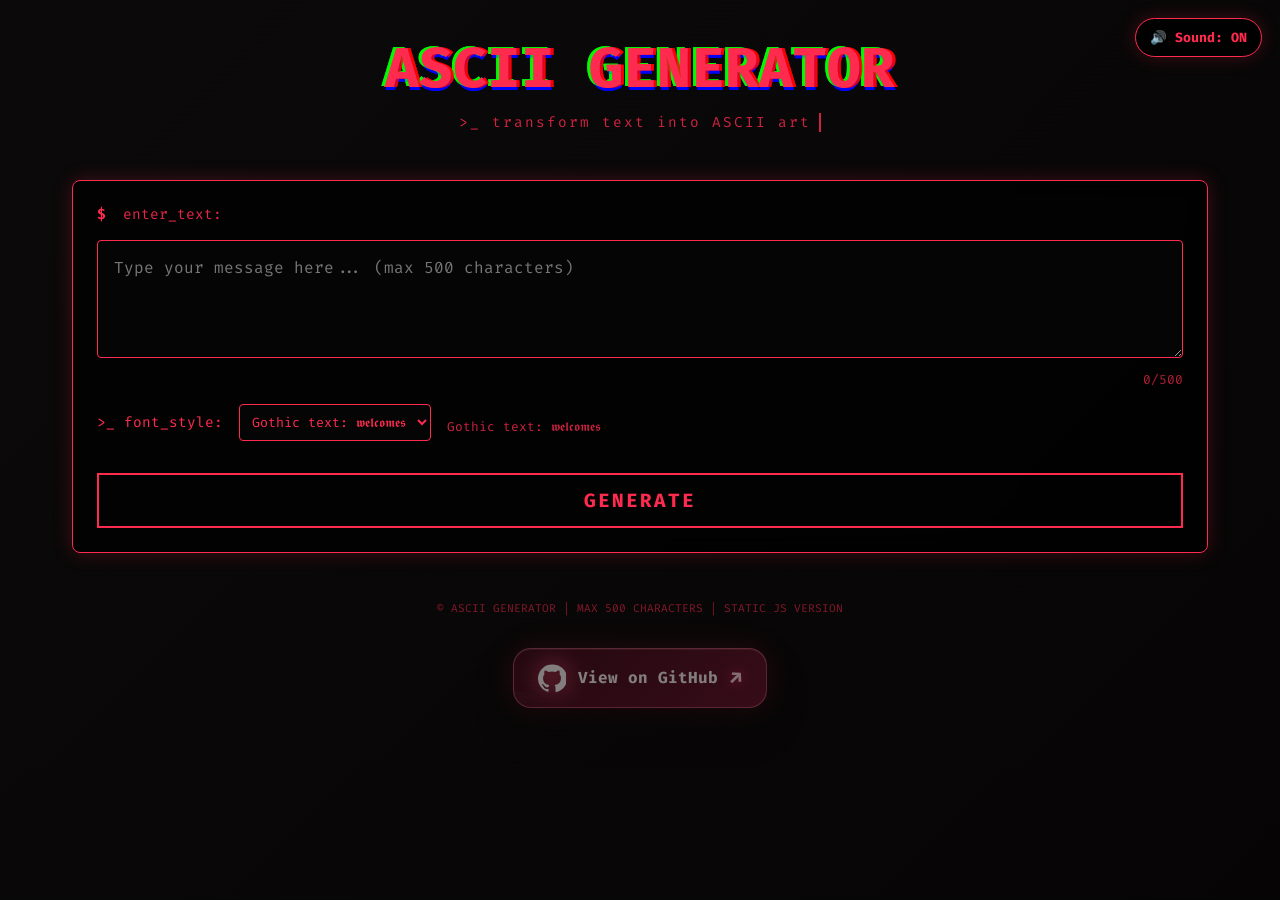
<file: index.html>
<!DOCTYPE html>
<html lang="en">
<head>
    <meta charset="UTF-8">
    <meta name="viewport" content="width=device-width, initial-scale=1.0">
    <title>ASCII Generator</title>
    <link rel="stylesheet" href="assets/css/style.css">
    <link href="https://fonts.googleapis.com/css2?family=Fira+Code:wght@300;400;500;600;700&display=swap" rel="stylesheet">
</head>
<body>
    <button id="soundToggle" class="sound-toggle" type="button">🔊 Sound: ON</button>
    <div class="container">
        <header>
            <h1 class="glitch" data-text="ASCII GENERATOR">ASCII GENERATOR</h1>
            <p class="tagline">>_ transform text into ASCII art</p>
        </header>

        <main>
            <div class="input-section">
                <div class="input-header">
                    <span class="prompt-sign">$</span>
                    <span class="prompt-text">enter_text:</span>
                </div>
                <textarea id="textInput" placeholder="Type your message here... (max 500 characters)" maxlength="500" rows="4"></textarea>
                <div class="char-counter"><span id="charCount">0</span>/500</div>

                <div class="font-selector">
                    <label for="fontSelect">>_ font_style:</label>
                    <select id="fontSelect"></select>
                    <div class="style-preview" id="stylePreview">Choose a style, then press generate.</div>
                </div>

                <button id="generateBtn" class="cyber-button">
                    <span class="button-text">GENERATE</span>
                    <span class="button-glitch"></span>
                </button>
            </div>

            <div id="loadingOverlay" class="loading-overlay hidden">
                <div class="loading-container">
                    <div class="loading-text">GENERATING ASCII ART</div>
                    <div class="loading-bar-container"><div class="loading-bar"></div></div>
                    <div class="loading-dots"><span>.</span><span>.</span><span>.</span></div>
                </div>
            </div>

            <div id="outputSection" class="output-section hidden">
                <div class="output-header">
                    <span class="prompt-sign">></span>
                    <span class="prompt-text">output_generated:</span>
                    <div class="output-actions">
                        <button id="saveBtn" class="action-btn" title="Save to TXT"><span>💾</span> SAVE</button>
                        <button id="copyBtn" class="action-btn" title="Copy to Clipboard"><span>📋</span> COPY</button>
                    </div>
                </div>
                <pre id="asciiOutput" class="ascii-art"></pre>
            </div>
        </main>

        <footer>
            <div class="matrix-rain"></div>
            <p>© ASCII GENERATOR | MAX 500 CHARACTERS | STATIC JS VERSION</p>
        <div class="github-footer" aria-label="GitHub project link">
        <a class="github-link-bottom" href="https://github.com/mrxavier53/ASCII-Generator" target="_blank" rel="noopener">
            <span class="github-mark" aria-hidden="true"><svg viewBox="0 0 24 24"><path d="M12 .5a12 12 0 0 0-3.79 23.39c.6.11.82-.26.82-.58v-2.02c-3.34.73-4.04-1.42-4.04-1.42-.55-1.38-1.34-1.75-1.34-1.75-1.09-.75.08-.73.08-.73 1.2.09 1.84 1.24 1.84 1.24 1.07 1.83 2.8 1.3 3.49.99.11-.78.42-1.3.76-1.6-2.67-.3-5.47-1.33-5.47-5.93 0-1.31.47-2.38 1.24-3.22-.12-.3-.54-1.52.12-3.18 0 0 1.01-.32 3.3 1.23a11.4 11.4 0 0 1 6 0c2.29-1.55 3.3-1.23 3.3-1.23.66 1.66.24 2.88.12 3.18.77.84 1.24 1.91 1.24 3.22 0 4.61-2.81 5.63-5.49 5.93.43.37.81 1.1.81 2.22v3.29c0 .32.22.69.83.58A12 12 0 0 0 12 .5Z"/></svg></span>
            <span>View on GitHub</span>
            <span class="github-arrow" aria-hidden="true">↗</span>
        </a>
      </div>
        </footer>
    </div>

    <script src="assets/js/main.js"></script>
</body>
</html>
</file>
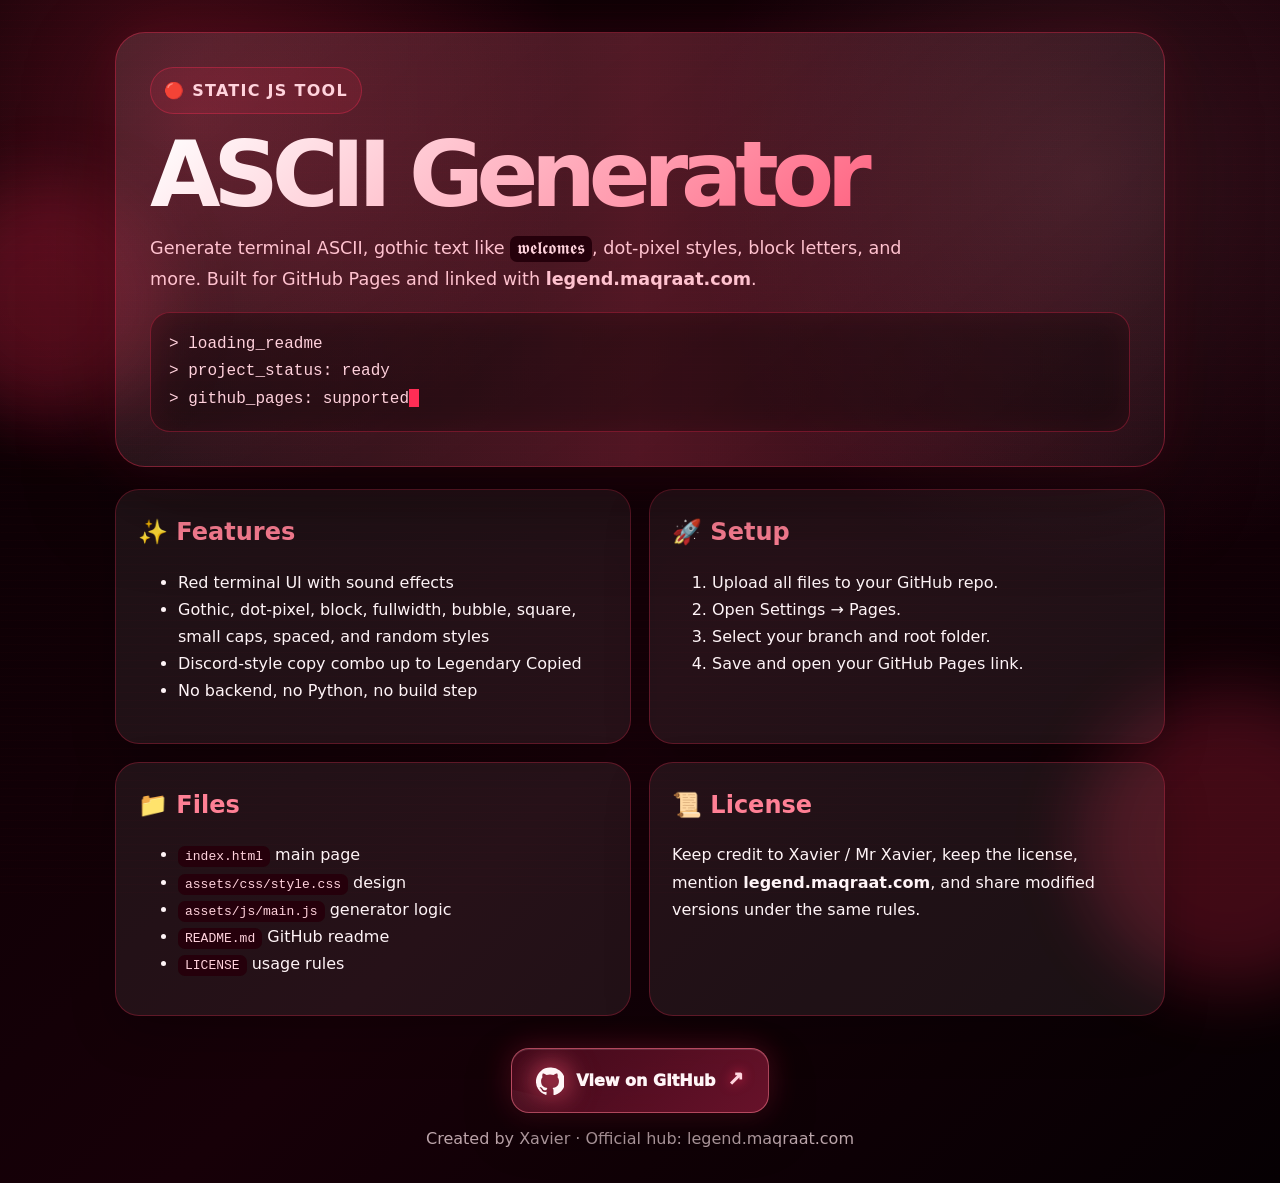
<file: Readme.html>
<!DOCTYPE html>
<html lang="en">
<head>
<meta charset="UTF-8">
<meta name="viewport" content="width=device-width,initial-scale=1">
<title>ASCII Generator README</title>
<style>
:root{--bg:#0b0004;--card:rgba(255,255,255,.065);--red:#ff2d55;--pink:#ff8aa0;--text:#fff4f7;--muted:#ffc2cf}
*{box-sizing:border-box}html{scroll-behavior:smooth}body{margin:0;min-height:100vh;font-family:system-ui,-apple-system,Segoe UI,sans-serif;background:radial-gradient(circle at 15% 10%,rgba(255,45,85,.28),transparent 24rem),radial-gradient(circle at 85% 15%,rgba(255,138,160,.14),transparent 25rem),linear-gradient(135deg,#080003,#170008 55%,#060003);color:var(--text);overflow-x:hidden;line-height:1.7;padding:32px 18px}.scan{position:fixed;inset:0;pointer-events:none;opacity:.16;background:repeating-linear-gradient(0deg,transparent 0 7px,rgba(255,45,85,.23) 8px);animation:scanMove 7s linear infinite}.orb{position:fixed;border-radius:999px;filter:blur(35px);background:#ff2d55;opacity:.22;animation:float 8s ease-in-out infinite alternate}.orb.one{width:240px;height:240px;left:-70px;top:20%}.orb.two{width:300px;height:300px;right:-100px;bottom:-90px;animation-delay:-3s}.wrap{position:relative;z-index:1;max-width:1050px;margin:auto}.hero{padding:34px;border-radius:30px;border:1px solid rgba(255,45,85,.38);background:linear-gradient(145deg,rgba(255,255,255,.10),rgba(255,255,255,.035));box-shadow:0 30px 90px rgba(0,0,0,.38),0 0 50px rgba(255,45,85,.13);overflow:hidden;position:relative}.hero:before{content:"";position:absolute;inset:-2px;background:linear-gradient(90deg,transparent,rgba(255,45,85,.22),transparent);animation:beam 3.5s ease-in-out infinite}.hero>*{position:relative}.badge{display:inline-flex;gap:8px;align-items:center;border:1px solid rgba(255,45,85,.35);border-radius:999px;padding:9px 13px;color:#ffd3dc;background:rgba(255,45,85,.11);font-weight:900;letter-spacing:.08em;text-transform:uppercase}.hero h1{font-size:clamp(2.7rem,8vw,5.7rem);line-height:.9;letter-spacing:-.08em;margin:20px 0 14px;background:linear-gradient(135deg,#fff,#ff9caf,#ff2d55);-webkit-background-clip:text;background-clip:text;color:transparent;animation:titlePulse 2.8s ease-in-out infinite}.hero p{max-width:760px;color:var(--muted);font-size:1.1rem}.grid{display:grid;grid-template-columns:repeat(2,minmax(0,1fr));gap:18px;margin-top:22px}.card{border:1px solid rgba(255,45,85,.27);background:var(--card);border-radius:24px;padding:22px;box-shadow:0 18px 45px rgba(0,0,0,.22);transition:.22s}.card:hover{transform:translateY(-6px);box-shadow:0 28px 70px rgba(0,0,0,.35),0 0 35px rgba(255,45,85,.18)}h2{margin:0 0 10px;color:#ff8095}code{background:#25000b;padding:3px 7px;border-radius:7px;color:#ffd1dc}.terminal{font-family:ui-monospace,SFMono-Regular,Consolas,monospace;border:1px solid rgba(255,45,85,.34);background:rgba(0,0,0,.34);border-radius:20px;padding:18px;color:#ffd1dc;box-shadow:inset 0 0 30px rgba(255,45,85,.08)}.cursor{display:inline-block;width:10px;height:18px;background:#ff2d55;vertical-align:middle;animation:blink .9s steps(2,end) infinite}.github-footer{display:flex;flex-direction:column;align-items:center;justify-content:center;margin:30px auto 0;text-align:center}.github-link-bottom{position:relative;display:inline-flex;align-items:center;gap:12px;text-decoration:none;color:#ffe4ea;border:1px solid rgba(255,45,85,.48);border-radius:20px;padding:15px 24px;background:linear-gradient(135deg,rgba(20,0,8,.88),rgba(95,0,24,.46));font-weight:1000;box-shadow:0 0 0 1px rgba(255,255,255,.05) inset,0 0 26px rgba(255,45,85,.30),0 18px 44px rgba(0,0,0,.30);animation:githubButtonFloat 2.35s ease-in-out infinite;overflow:hidden}.github-link-bottom:before{content:"";position:absolute;inset:-2px;background:linear-gradient(90deg,transparent,rgba(255,45,85,.38),rgba(255,140,160,.28),transparent);transform:translateX(-115%);animation:githubBeam 2.65s ease-in-out infinite}.github-link-bottom span{position:relative;z-index:1}.github-mark svg{width:27px;height:27px;fill:currentColor;filter:drop-shadow(0 0 12px rgba(255,45,85,.70))}.github-spark{color:#ff7890;animation:githubSpark 1.25s ease-in-out infinite}.credit{text-align:center;margin-top:12px;color:rgba(255,228,234,.72)}@keyframes scanMove{to{background-position-y:80px}}@keyframes float{to{transform:translate(30px,-25px) scale(1.08)}}@keyframes beam{0%{transform:translateX(-110%);opacity:0}30%,65%{opacity:1}100%{transform:translateX(110%);opacity:0}}@keyframes titlePulse{50%{filter:drop-shadow(0 0 20px rgba(255,45,85,.34))}}@keyframes blink{50%{opacity:0}}@keyframes githubButtonFloat{0%,100%{transform:translateY(0)}50%{transform:translateY(-7px)}}@keyframes githubBeam{0%{transform:translateX(-115%);opacity:0}25%,65%{opacity:1}100%{transform:translateX(115%);opacity:0}}@keyframes githubSpark{0%,100%{transform:scale(1) rotate(0deg);opacity:.75}50%{transform:scale(1.35) rotate(20deg);opacity:1}}@media(max-width:760px){.grid{grid-template-columns:1fr}.hero{padding:24px}.hero h1{font-size:3rem}}

.github-footer{display:flex!important;justify-content:center!important;align-items:center!important;margin:32px auto 8px!important;position:relative!important;z-index:4!important;}.github-link-bottom{position:relative!important;overflow:hidden!important;display:inline-flex!important;align-items:center!important;gap:12px!important;text-decoration:none!important;color:#fff5f7!important;border:1px solid rgba(255,120,144,.55)!important;border-radius:18px!important;padding:15px 24px!important;background:linear-gradient(135deg,rgba(70,10,28,.90),rgba(135,24,55,.74))!important;backdrop-filter:blur(14px)!important;font-weight:1000!important;font-size:1rem!important;box-shadow:0 18px 45px rgba(0,0,0,.35),0 0 30px rgba(255,45,85,.26),inset 0 1px 0 rgba(255,255,255,.12)!important;animation:githubColorClashFloat 2.7s ease-in-out infinite!important;transition:transform .2s ease,box-shadow .2s ease,border-color .2s ease!important;}.github-link-bottom::before{content:"";position:absolute;inset:-40% -70%;background:linear-gradient(90deg,transparent,rgba(255,255,255,.25),transparent);transform:translateX(-65%) rotate(14deg);animation:githubColorClashShine 2.4s ease-in-out infinite;}.github-link-bottom:hover{transform:translateY(-6px) scale(1.045)!important;border-color:rgba(255,210,220,.75)!important;box-shadow:0 24px 60px rgba(0,0,0,.40),0 0 48px rgba(255,45,85,.42)!important;}.github-mark,.github-arrow,.github-link-bottom span{position:relative;z-index:1;}.github-mark{width:28px;height:28px;display:grid;place-items:center;filter:drop-shadow(0 0 12px rgba(255,120,144,.70));animation:githubIconPulse 1.8s ease-in-out infinite;}.github-mark svg{width:28px!important;height:28px!important;fill:currentColor!important;}.github-arrow{font-size:1.2rem;color:#ffd6df;text-shadow:0 0 12px rgba(255,45,85,.85);animation:githubArrowJump 1.25s ease-in-out infinite;}@keyframes githubColorClashFloat{0%,100%{transform:translateY(0)}50%{transform:translateY(-7px)}}@keyframes githubColorClashShine{0%{transform:translateX(-75%) rotate(14deg);opacity:0}28%,58%{opacity:1}100%{transform:translateX(75%) rotate(14deg);opacity:0}}@keyframes githubIconPulse{0%,100%{transform:scale(1)}50%{transform:scale(1.12)}}@keyframes githubArrowJump{0%,100%{transform:translate(0,0)}50%{transform:translate(4px,-4px)}}
</style>
</head>
<body><div class="scan"></div><div class="orb one"></div><div class="orb two"></div><main class="wrap"><section class="hero"><span class="badge">🔴 Static JS Tool</span><h1>ASCII Generator</h1><p>Generate terminal ASCII, gothic text like <code>𝖜𝖊𝖑𝖈𝖔𝖒𝖊𝖘</code>, dot-pixel styles, block letters, and more. Built for GitHub Pages and linked with <b>legend.maqraat.com</b>.</p><div class="terminal">&gt; loading_readme<br>&gt; project_status: ready<br>&gt; github_pages: supported<span class="cursor"></span></div></section><section class="grid"><div class="card"><h2>✨ Features</h2><ul><li>Red terminal UI with sound effects</li><li>Gothic, dot-pixel, block, fullwidth, bubble, square, small caps, spaced, and random styles</li><li>Discord-style copy combo up to Legendary Copied</li><li>No backend, no Python, no build step</li></ul></div><div class="card"><h2>🚀 Setup</h2><ol><li>Upload all files to your GitHub repo.</li><li>Open Settings → Pages.</li><li>Select your branch and root folder.</li><li>Save and open your GitHub Pages link.</li></ol></div><div class="card"><h2>📁 Files</h2><ul><li><code>index.html</code> main page</li><li><code>assets/css/style.css</code> design</li><li><code>assets/js/main.js</code> generator logic</li><li><code>README.md</code> GitHub readme</li><li><code>LICENSE</code> usage rules</li></ul></div><div class="card"><h2>📜 License</h2><p>Keep credit to Xavier / Mr Xavier, keep the license, mention <b>legend.maqraat.com</b>, and share modified versions under the same rules.</p></div></section><div class="github-footer" aria-label="GitHub project link">
        <a class="github-link-bottom" href="https://github.com/mrxavier53/ASCII-Generator" target="_blank" rel="noopener">
            <span class="github-mark" aria-hidden="true"><svg viewBox="0 0 24 24"><path d="M12 .5a12 12 0 0 0-3.79 23.39c.6.11.82-.26.82-.58v-2.02c-3.34.73-4.04-1.42-4.04-1.42-.55-1.38-1.34-1.75-1.34-1.75-1.09-.75.08-.73.08-.73 1.2.09 1.84 1.24 1.84 1.24 1.07 1.83 2.8 1.3 3.49.99.11-.78.42-1.3.76-1.6-2.67-.3-5.47-1.33-5.47-5.93 0-1.31.47-2.38 1.24-3.22-.12-.3-.54-1.52.12-3.18 0 0 1.01-.32 3.3 1.23a11.4 11.4 0 0 1 6 0c2.29-1.55 3.3-1.23 3.3-1.23.66 1.66.24 2.88.12 3.18.77.84 1.24 1.91 1.24 3.22 0 4.61-2.81 5.63-5.49 5.93.43.37.81 1.1.81 2.22v3.29c0 .32.22.69.83.58A12 12 0 0 0 12 .5Z"/></svg></span>
            <span>View on GitHub</span>
            <span class="github-arrow" aria-hidden="true">↗</span>
        </a>
      </div><div class="credit">Created by Xavier · Official hub: legend.maqraat.com</div></main></body></html>
</file>
<file: assets/css/style.css>
:root {
    --black-bg: #0a0a0a;
    --black-dark: #050505;
    --black-light: #111111;
    --lime-green: #ff2b4f;
    --lime-green-dark: #c9002b;
    --lime-green-glow: rgba(255, 43, 79, 0.42);
    --lime-green-shadow: rgba(255, 43, 79, 0.22);
    --terminal-font: 'Fira Code', 'Courier New', monospace;
}

* {
    margin: 0;
    padding: 0;
    box-sizing: border-box;
}

body {
    background: linear-gradient(135deg, var(--black-bg) 0%, var(--black-dark) 100%);
    color: var(--lime-green);
    font-family: var(--terminal-font);
    min-height: 100vh;
    overflow-x: hidden;
    position: relative;
}


body::before {
    content: "";
    position: fixed;
    top: 0;
    left: 0;
    width: 100%;
    height: 100%;
    background: repeating-linear-gradient(
        0deg,
        transparent,
        transparent 2px,
        var(--lime-green-glow) 2px,
        var(--lime-green-glow) 4px
    );
    opacity: 0.03;
    pointer-events: none;
    z-index: 0;
    animation: matrixShift 20s linear infinite;
}

@keyframes matrixShift {
    0% {
        background-position: 0 0;
    }
    100% {
        background-position: 0 20px;
    }
}

.container {
    max-width: 1200px;
    margin: 0 auto;
    padding: 2rem;
    position: relative;
    z-index: 1;
}


header {
    text-align: center;
    margin-bottom: 3rem;
}

.glitch {
    font-size: 3.5rem;
    font-weight: 700;
    text-transform: uppercase;
    position: relative;
    text-shadow: 
        0.05em 0 0 rgba(255, 0, 0, 0.75),
        -0.05em -0.025em 0 rgba(0, 255, 0, 0.75),
        0.025em 0.05em 0 rgba(0, 0, 255, 0.75);
    animation: glitchShake 0.3s infinite;
}

.glitch::before,
.glitch::after {
    content: attr(data-text);
    position: absolute;
    top: 0;
    left: 0;
    width: 100%;
    height: 100%;
}

.glitch::before {
    animation: glitchEffect 0.3s infinite;
    color: #ff00ff;
    z-index: -1;
}

.glitch::after {
    animation: glitchEffect 0.3s infinite reverse;
    color: #00ffff;
    z-index: -2;
}

@keyframes glitchEffect {
    0% {
        transform: translate(0);
    }
    20% {
        transform: translate(-2px, 2px);
    }
    40% {
        transform: translate(-2px, -2px);
    }
    60% {
        transform: translate(2px, 2px);
    }
    80% {
        transform: translate(2px, -2px);
    }
    100% {
        transform: translate(0);
    }
}

@keyframes glitchShake {
    0% {
        transform: translate(0);
    }
    20% {
        transform: translate(-1px, 1px);
    }
    40% {
        transform: translate(-1px, -1px);
    }
    60% {
        transform: translate(1px, 1px);
    }
    80% {
        transform: translate(1px, -1px);
    }
    100% {
        transform: translate(0);
    }
}

.tagline {
    font-size: 0.9rem;
    opacity: 0.8;
    letter-spacing: 2px;
    margin-top: 0.5rem;
    border-right: 2px solid var(--lime-green);
    display: inline-block;
    padding-right: 0.5rem;
    animation: blinkCursor 1s step-end infinite;
}

@keyframes blinkCursor {
    0%, 100% { border-color: var(--lime-green); }
    50% { border-color: transparent; }
}


.input-section {
    background: rgba(0, 0, 0, 0.7);
    backdrop-filter: blur(10px);
    border: 1px solid var(--lime-green);
    border-radius: 8px;
    padding: 1.5rem;
    margin-bottom: 2rem;
    box-shadow: 0 0 20px var(--lime-green-shadow);
    transition: box-shadow 0.3s ease;
}

.input-section:hover {
    box-shadow: 0 0 30px var(--lime-green-glow);
}

.input-header, .output-header {
    margin-bottom: 1rem;
    font-size: 0.9rem;
}

.prompt-sign {
    color: var(--lime-green);
    font-weight: bold;
    margin-right: 0.5rem;
}

.prompt-text {
    opacity: 0.9;
}

textarea {
    width: 100%;
    background: var(--black-dark);
    border: 1px solid var(--lime-green);
    color: var(--lime-green);
    font-family: var(--terminal-font);
    font-size: 1rem;
    padding: 1rem;
    border-radius: 4px;
    resize: vertical;
    transition: all 0.3s ease;
}

textarea:focus {
    outline: none;
    border-color: var(--lime-green-dark);
    box-shadow: 0 0 10px var(--lime-green-glow);
}

.char-counter {
    text-align: right;
    font-size: 0.8rem;
    margin-top: 0.5rem;
    opacity: 0.7;
}


.font-selector {
    margin: 1rem 0;
    display: flex;
    align-items: center;
    gap: 1rem;
}

.font-selector label {
    font-size: 0.9rem;
}

select {
    background: var(--black-dark);
    border: 1px solid var(--lime-green);
    color: var(--lime-green);
    font-family: var(--terminal-font);
    padding: 0.5rem;
    border-radius: 4px;
    cursor: pointer;
    transition: all 0.3s ease;
}

select:hover {
    box-shadow: 0 0 5px var(--lime-green-glow);
}

.cyber-button {
    position: relative;
    background: transparent;
    border: 2px solid var(--lime-green);
    color: var(--lime-green);
    font-family: var(--terminal-font);
    font-size: 1.2rem;
    font-weight: bold;
    padding: 0.8rem 2rem;
    cursor: pointer;
    overflow: hidden;
    transition: all 0.3s ease;
    width: 100%;
    margin-top: 1rem;
    letter-spacing: 2px;
}

.cyber-button:hover {
    background: var(--lime-green);
    color: var(--black-bg);
    box-shadow: 0 0 20px var(--lime-green-glow);
    transform: scale(1.02);
}

.button-glitch {
    position: absolute;
    top: 0;
    left: 0;
    width: 100%;
    height: 100%;
    background: repeating-linear-gradient(
        90deg,
        transparent,
        transparent 50%,
        rgba(0, 255, 65, 0.1) 50%,
        rgba(0, 255, 65, 0.1) 100%
    );
    background-size: 200% 100%;
    animation: glitchMove 0.5s linear infinite;
    pointer-events: none;
    opacity: 0;
    transition: opacity 0.3s ease;
}

.cyber-button:hover .button-glitch {
    opacity: 1;
}

@keyframes glitchMove {
    0% {
        background-position: 0 0;
    }
    100% {
        background-position: 200% 0;
    }
}


.loading-overlay {
    position: fixed;
    top: 0;
    left: 0;
    width: 100%;
    height: 100%;
    background: rgba(0, 0, 0, 0.95);
    backdrop-filter: blur(5px);
    display: flex;
    justify-content: center;
    align-items: center;
    z-index: 1000;
    transition: all 0.3s ease;
}

.loading-overlay.hidden {
    display: none;
}

.loading-container {
    text-align: center;
    width: 80%;
    max-width: 500px;
}

.loading-text {
    font-size: 1.5rem;
    margin-bottom: 2rem;
    letter-spacing: 3px;
    animation: pulse 1s ease-in-out infinite;
}

.loading-bar-container {
    width: 100%;
    height: 4px;
    background: rgba(0, 255, 65, 0.2);
    border-radius: 2px;
    overflow: hidden;
    margin-bottom: 1rem;
}

.loading-bar {
    width: 0%;
    height: 100%;
    background: linear-gradient(90deg, var(--lime-green), var(--lime-green-dark));
    animation: loadingProgress 2s ease-in-out infinite;
    box-shadow: 0 0 10px var(--lime-green-glow);
}

@keyframes loadingProgress {
    0% {
        width: 0%;
        transform: translateX(-100%);
    }
    50% {
        width: 70%;
        transform: translateX(0%);
    }
    100% {
        width: 100%;
        transform: translateX(100%);
    }
}

.loading-dots span {
    font-size: 2rem;
    animation: dotBlink 1.4s infinite;
    display: inline-block;
}

.loading-dots span:nth-child(2) {
    animation-delay: 0.2s;
}

.loading-dots span:nth-child(3) {
    animation-delay: 0.4s;
}

@keyframes dotBlink {
    0%, 100% {
        opacity: 0.2;
        transform: translateY(0);
    }
    50% {
        opacity: 1;
        transform: translateY(-5px);
    }
}

@keyframes pulse {
    0%, 100% {
        opacity: 0.7;
    }
    50% {
        opacity: 1;
        text-shadow: 0 0 10px var(--lime-green);
    }
}


.output-section {
    background: rgba(0, 0, 0, 0.7);
    backdrop-filter: blur(10px);
    border: 1px solid var(--lime-green);
    border-radius: 8px;
    padding: 1.5rem;
    animation: fadeInUp 0.5s ease-out;
}

.output-section.hidden {
    display: none;
}

@keyframes fadeInUp {
    from {
        opacity: 0;
        transform: translateY(20px);
    }
    to {
        opacity: 1;
        transform: translateY(0);
    }
}

.output-header {
    display: flex;
    justify-content: space-between;
    align-items: center;
    flex-wrap: wrap;
    gap: 1rem;
}

.output-actions {
    display: flex;
    gap: 0.5rem;
}

.action-btn {
    background: transparent;
    border: 1px solid var(--lime-green);
    color: var(--lime-green);
    font-family: var(--terminal-font);
    padding: 0.3rem 0.8rem;
    cursor: pointer;
    transition: all 0.3s ease;
    font-size: 0.8rem;
    display: flex;
    align-items: center;
    gap: 0.3rem;
}

.action-btn:hover {
    background: var(--lime-green);
    color: var(--black-bg);
    transform: scale(1.05);
}

.ascii-art {
    font-family: monospace;
    font-size: 0.8rem;
    white-space: pre-wrap;
    word-wrap: break-word;
    overflow-x: auto;
    background: var(--black-dark);
    padding: 1rem;
    border-radius: 4px;
    margin-top: 1rem;
    max-height: 500px;
    overflow-y: auto;
    border: 1px solid rgba(0, 255, 65, 0.3);
    animation: scanlines 8s linear infinite;
}

@keyframes scanlines {
    0% {
        background-position: 0 0;
    }
    100% {
        background-position: 0 20px;
    }
}


footer {
    text-align: center;
    margin-top: 3rem;
    font-size: 0.7rem;
    opacity: 0.5;
    position: relative;
}

.matrix-rain {
    position: absolute;
    bottom: 0;
    left: 0;
    width: 100%;
    height: 100%;
    pointer-events: none;
}


@media (max-width: 768px) {
    .container {
        padding: 1rem;
    }
    
    .glitch {
        font-size: 2rem;
    }
    
    .output-header {
        flex-direction: column;
        align-items: flex-start;
    }
    
    .ascii-art {
        font-size: 0.6rem;
    }
}


::-webkit-scrollbar {
    width: 8px;
    height: 8px;
}

::-webkit-scrollbar-track {
    background: var(--black-dark);
}

::-webkit-scrollbar-thumb {
    background: var(--lime-green);
    border-radius: 4px;
}

::-webkit-scrollbar-thumb:hover {
    background: var(--lime-green-dark);
}

.ascii-art::after {
    content: '▊';
    animation: blink 1s step-end infinite;
    margin-left: 2px;
}

@keyframes blink {
    0%, 100% { opacity: 1; }
    50% { opacity: 0; }
}


.cyber-button:active {
    transform: scale(0.98);
    box-shadow: 0 0 30px var(--lime-green-glow);
}


.loading-overlay::before {
    content: '';
    position: absolute;
    top: 0;
    left: 0;
    width: 100%;
    height: 100%;
    background: repeating-linear-gradient(
        0deg,
        transparent,
        transparent 3px,
        rgba(0, 255, 65, 0.05) 3px,
        rgba(0, 255, 65, 0.05) 4px
    );
    pointer-events: none;
    animation: matrixRain 0.5s linear infinite;
}

@keyframes matrixRain {
    0% { background-position: 0 0; }
    100% { background-position: 0 20px; }
}
select option{background:#130006;color:#ffccd5;font-weight:700;}
select{cursor:pointer;}
.sound-toggle{position:fixed;right:18px;top:18px;z-index:20;border:1px solid var(--lime-green);background:rgba(0,0,0,.75);color:var(--lime-green);border-radius:999px;padding:10px 14px;font-family:var(--terminal-font);font-weight:700;box-shadow:0 0 18px var(--lime-green-shadow);cursor:pointer;}
.small-tools{display:flex;gap:10px;flex-wrap:wrap;margin-top:14px;}
.style-preview{font-size:.8rem;opacity:.8;margin-top:8px;line-height:1.5;}


/* Discord-style copy combo feedback */
.action-btn.copy-danger {
  background: linear-gradient(135deg, #ff1744, #8b0000) !important;
  border-color: rgba(255, 23, 68, 0.95) !important;
  color: #fff !important;
  box-shadow: 0 0 22px rgba(255, 23, 68, 0.75), inset 0 0 14px rgba(255,255,255,.16) !important;
  animation: dangerPulse .34s ease-in-out infinite alternate;
}
.action-btn.copy-legendary {
  background: linear-gradient(135deg, #ff003c, #ffcc00, #ff003c) !important;
  background-size: 220% 220% !important;
  border-color: #ffd700 !important;
  color: #180005 !important;
  text-shadow: 0 1px 0 rgba(255,255,255,.35);
  box-shadow: 0 0 32px rgba(255, 0, 60, .9), 0 0 52px rgba(255, 204, 0, .55) !important;
  animation: legendaryCopyGlow .42s linear infinite;
}
.ascii-art.discord-vibrate { animation: discordVibrate .18s linear 5; }
.ascii-art.legendary-vibrate { animation: legendaryVibrate .10s linear 13; color: #ffea00; text-shadow: 0 0 10px #ff1744, 0 0 22px #ffea00; }
@keyframes dangerPulse { from { transform: translateY(0) scale(1); } to { transform: translateY(-1px) scale(1.04); } }
@keyframes legendaryCopyGlow { 0% { background-position: 0% 50%; } 100% { background-position: 220% 50%; } }
@keyframes discordVibrate {
  0%,100% { transform: translate(0,0); }
  20% { transform: translate(-2px,1px); }
  40% { transform: translate(2px,-1px); }
  60% { transform: translate(-1px,-2px); }
  80% { transform: translate(1px,2px); }
}
@keyframes legendaryVibrate {
  0%,100% { transform: translate(0,0) rotate(0deg) scale(1); }
  20% { transform: translate(-3px,2px) rotate(-.35deg) scale(1.01); }
  40% { transform: translate(3px,-2px) rotate(.35deg) scale(1.015); }
  60% { transform: translate(-2px,-3px) rotate(.2deg) scale(1.01); }
  80% { transform: translate(2px,3px) rotate(-.2deg) scale(1.015); }
}


/* Xavier update: 10th copy makes the button huge + vibrating too */
.action-btn.copy-legendary{
  transform:scale(1.35) !important;
  z-index:5;
  animation: legendaryCopyGlow .42s linear infinite, legendaryButtonVibrate .09s linear 14 !important;
}
.action-btn.copy-legendary span{display:inline-block;animation: legendaryButtonTextPop .12s linear infinite alternate;}
@keyframes legendaryButtonVibrate{
  0%,100%{transform:scale(1.35) translate(0,0) rotate(0deg)}
  20%{transform:scale(1.42) translate(-4px,2px) rotate(-1.2deg)}
  40%{transform:scale(1.39) translate(4px,-2px) rotate(1.2deg)}
  60%{transform:scale(1.43) translate(-3px,-3px) rotate(.8deg)}
  80%{transform:scale(1.40) translate(3px,3px) rotate(-.8deg)}
}
@keyframes legendaryButtonTextPop{from{letter-spacing:0}to{letter-spacing:.08em}}


/* Final polish: animated GitHub button + bigger 10th copy combo */
.github-footer{display:flex;justify-content:center;margin:24px auto 0;}
.github-link-bottom{display:inline-flex;align-items:center;gap:10px;text-decoration:none;color:#ffe4ea;border:1px solid rgba(255,45,85,.45);border-radius:999px;padding:12px 18px;background:rgba(20,0,8,.72);font-weight:900;box-shadow:0 0 24px rgba(255,45,85,.28);animation:githubFloat 2.4s ease-in-out infinite;}
.github-link-bottom:hover{transform:translateY(-3px) scale(1.04);box-shadow:0 0 38px rgba(255,45,85,.42);}
.github-mark svg{width:24px;height:24px;fill:currentColor;filter:drop-shadow(0 0 10px rgba(255,45,85,.55));}
.github-spark{color:#ff2d55;animation:githubSpark 1.3s ease-in-out infinite;}
@keyframes githubFloat{0%,100%{transform:translateY(0)}50%{transform:translateY(-5px)}}
@keyframes githubSpark{0%,100%{transform:scale(1) rotate(0deg)}50%{transform:scale(1.25) rotate(18deg)}}
.action-btn.copy-legendary{transform:scale(1.68) !important;padding:16px 22px !important;font-size:1.08rem !important;}
@keyframes legendaryButtonVibrate{
  0%,100%{transform:scale(1.68) translate(0,0) rotate(0deg)}
  20%{transform:scale(1.78) translate(-5px,3px) rotate(-1.4deg)}
  40%{transform:scale(1.72) translate(5px,-3px) rotate(1.4deg)}
  60%{transform:scale(1.80) translate(-4px,-4px) rotate(.9deg)}
  80%{transform:scale(1.74) translate(4px,4px) rotate(-.9deg)}
}


/* FINAL GitHub animation matched to Color Clash style */
.github-footer{display:flex!important;justify-content:center!important;align-items:center!important;margin:32px auto 8px!important;position:relative!important;z-index:4!important;}
.github-link-bottom{position:relative!important;overflow:hidden!important;display:inline-flex!important;align-items:center!important;gap:12px!important;text-decoration:none!important;color:#fff5f7!important;border:1px solid rgba(255,120,144,.55)!important;border-radius:18px!important;padding:15px 24px!important;background:linear-gradient(135deg,rgba(70,10,28,.90),rgba(135,24,55,.74))!important;backdrop-filter:blur(14px)!important;font-weight:1000!important;font-size:1rem!important;box-shadow:0 18px 45px rgba(0,0,0,.35),0 0 30px rgba(255,45,85,.26),inset 0 1px 0 rgba(255,255,255,.12)!important;animation:githubColorClashFloat 2.7s ease-in-out infinite!important;transition:transform .2s ease,box-shadow .2s ease,border-color .2s ease!important;}
.github-link-bottom::before{content:"";position:absolute;inset:-40% -70%;background:linear-gradient(90deg,transparent,rgba(255,255,255,.25),transparent);transform:translateX(-65%) rotate(14deg);animation:githubColorClashShine 2.4s ease-in-out infinite;}
.github-link-bottom:hover{transform:translateY(-6px) scale(1.045)!important;border-color:rgba(255,210,220,.75)!important;box-shadow:0 24px 60px rgba(0,0,0,.40),0 0 48px rgba(255,45,85,.42)!important;}
.github-mark,.github-arrow,.github-link-bottom span{position:relative;z-index:1;}
.github-mark{width:28px;height:28px;display:grid;place-items:center;filter:drop-shadow(0 0 12px rgba(255,120,144,.70));animation:githubIconPulse 1.8s ease-in-out infinite;}
.github-mark svg{width:28px!important;height:28px!important;fill:currentColor!important;}
.github-arrow{font-size:1.2rem;color:#ffd6df;text-shadow:0 0 12px rgba(255,45,85,.85);animation:githubArrowJump 1.25s ease-in-out infinite;}
@keyframes githubColorClashFloat{0%,100%{transform:translateY(0)}50%{transform:translateY(-7px)}}
@keyframes githubColorClashShine{0%{transform:translateX(-75%) rotate(14deg);opacity:0}28%,58%{opacity:1}100%{transform:translateX(75%) rotate(14deg);opacity:0}}
@keyframes githubIconPulse{0%,100%{transform:scale(1)}50%{transform:scale(1.12)}}
@keyframes githubArrowJump{0%,100%{transform:translate(0,0)}50%{transform:translate(4px,-4px)}}
</file>
